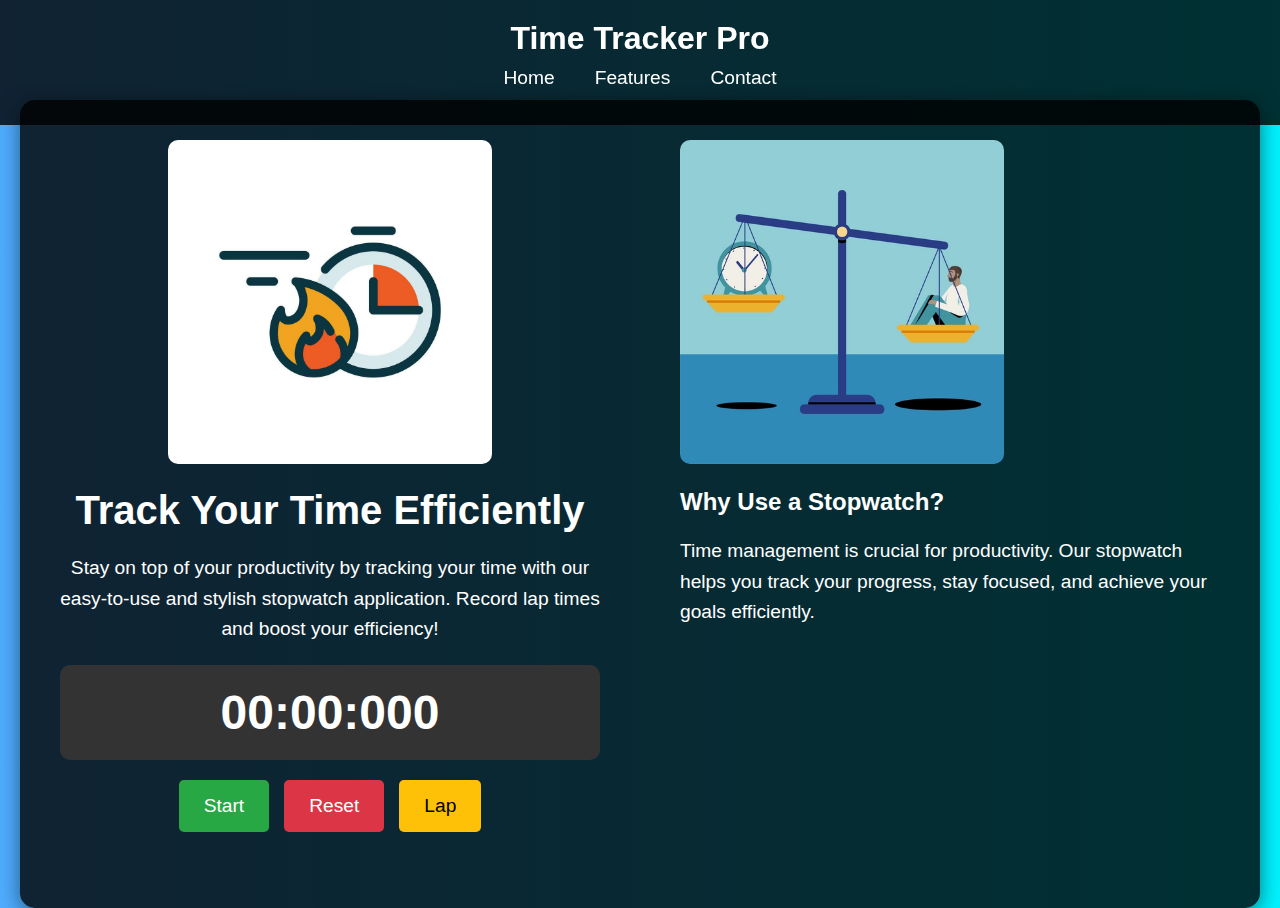
<file: index.html>
<!DOCTYPE html>
<html lang="en">
<head>
    <meta charset="UTF-8">
    <meta name="viewport" content="width=device-width, initial-scale=1.0">
    <title>Modern Stopwatch</title>
    <link rel="stylesheet" href="styles.css">
</head>
<body>

    <header>
        <div class="header-content">
            <h1>Time Tracker Pro</h1>
            <nav>
                <ul>
                    <li><a href="index.html">Home</a></li>
                    <li><a href="features.html">Features</a></li>
                    <li><a href="contact.html">Contact</a></li>
                </ul>
            </nav>
        </div>
    </header>

    <div class="container">
        <div class="stopwatch-section">
            <img src="stopwatch-banner.jpg" alt="Stopwatch Banner" class="banner-img">
            <h1>Track Your Time Efficiently</h1>
            <p>Stay on top of your productivity by tracking your time with our easy-to-use and stylish stopwatch application. 
			Record lap times and boost your efficiency!</p>

            <div class="stopwatch">
                <div class="time-display">
                    <span id="minutes">00</span>:<span id="seconds">00</span>:<span id="milliseconds">000</span>
                </div>
                <div class="buttons">
                    <button id="startPauseBtn" onclick="startPause()">Start</button>
                    <button id="resetBtn" onclick="reset()">Reset</button>
                    <button id="lapBtn" onclick="recordLap()">Lap</button>
                </div>
                <ul id="laps" class="laps-list"></ul>
            </div>
        </div>

        <div class="info-section">
            <img src="time-management.jpg" alt="Time Management" class="info-img">
            <h2>Why Use a Stopwatch?</h2>
            <p>Time management is crucial for productivity. Our stopwatch helps you track your progress, stay focused, 
			and achieve your goals efficiently.</p>
        </div>
    </div>

    <script src="script.js"></script>
</body>
</html>
</file>
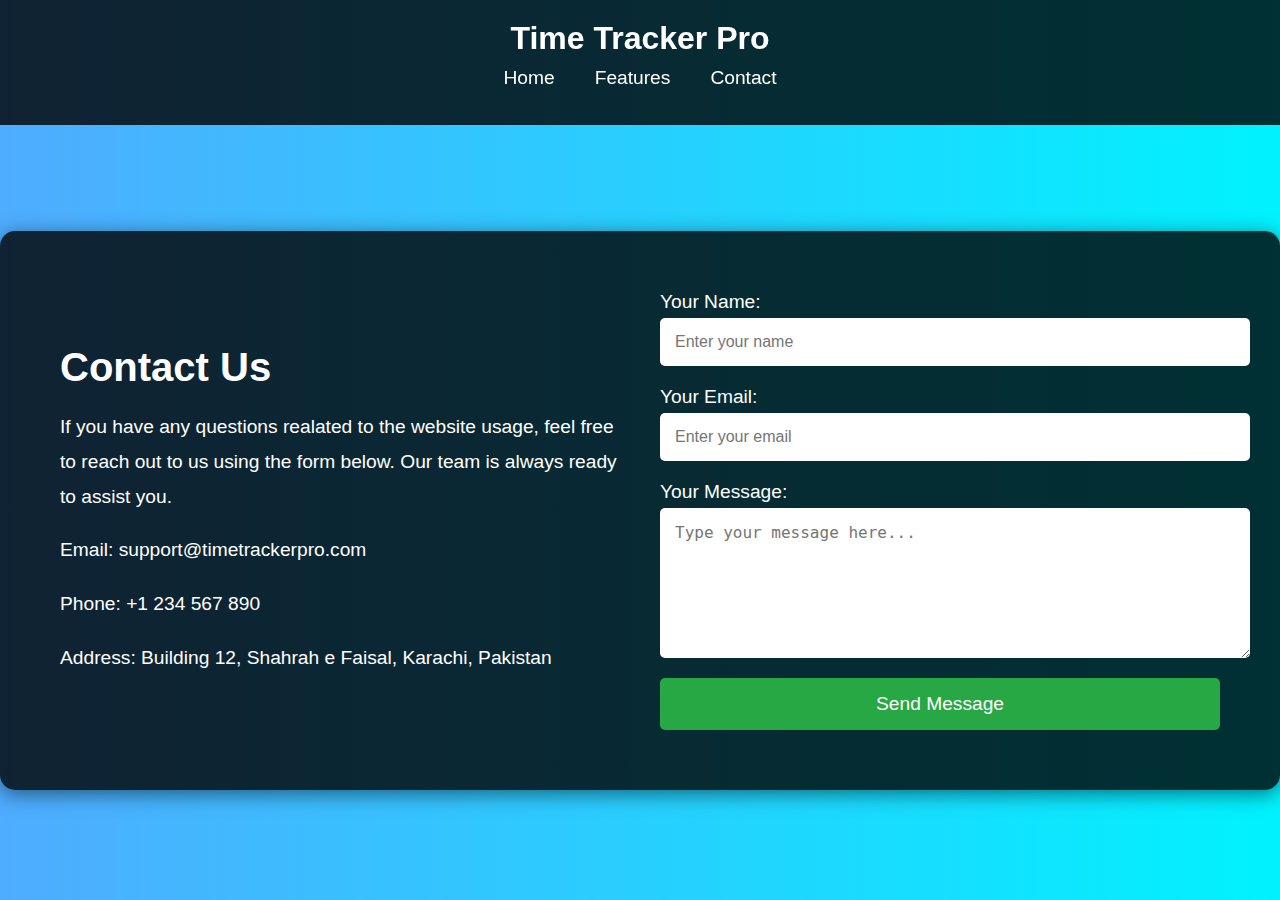
<file: contact.html>
<!DOCTYPE html>
<html lang="en">
<head>
    <meta charset="UTF-8">
    <meta name="viewport" content="width=device-width, initial-scale=1.0">
    <title>Contact - Time Tracker Pro</title>
    <link rel="stylesheet" href="styles.css">
</head>
<body>

    <header>
        <div class="header-content">
            <h1>Time Tracker Pro</h1>
            <nav>
                <ul>
                    <li><a href="index.html">Home</a></li>
                    <li><a href="features.html">Features</a></li>
                    <li><a href="contact.html">Contact</a></li>
                </ul>
            </nav>
        </div>
    </header>

    <div class="contact-container">
        <div class="contact-info">
            <h1>Contact Us</h1>
            <p>If you have any questions realated to the website usage, 
			feel free to reach out to us using the form below. Our team is always ready to assist you.</p>
            <p>Email: support@timetrackerpro.com</p>
            <p>Phone: +1 234 567 890</p>
            <p>Address: Building 12, Shahrah e Faisal, Karachi, Pakistan</p>
        </div>
        
        <div class="contact-form">
            <form action="#">
                <label for="name">Your Name:</label>
                <input type="text" id="name" placeholder="Enter your name" required>

                <label for="email">Your Email:</label>
                <input type="email" id="email" placeholder="Enter your email" required>

                <label for="message">Your Message:</label>
                <textarea id="message" placeholder="Type your message here..." required></textarea>

                <button type="submit">Send Message</button>
            </form>
        </div>
    </div>

</body>
</html>
</file>
<file: styles.css>
/* General Styling */
body {
    font-family: 'Arial', sans-serif;
    background: linear-gradient(to right, #4facfe, #00f2fe);
    color: #fff;
    margin: 0;
    padding: 0;
    display: flex;
    align-items: center;
    justify-content: center;
    min-height: 100vh;
}

/* Header */
header {
    background: rgba(0, 0, 0, 0.8);
    padding: 20px 40px;
    text-align: center;
    position: fixed;
    width: 100%;
    top: 0;
    z-index: 100;
}

.header-content h1 {
    font-size: 2rem;
    margin: 0;
}

nav ul {
    list-style: none;
    padding: 0;
    display: flex;
    justify-content: center;
    margin-top: 10px;
}

nav ul li {
    margin: 0 20px;
}

nav ul li a {
    text-decoration: none;
    color: #fff;
    font-size: 1.2rem;
    transition: color 0.3s;
}

nav ul li a:hover {
    color: #ffc107;
}


/* Container */
.container {
    margin-top: 100px; 
    display: flex;
    flex-wrap: wrap;
    gap: 40px;
    max-width: 1200px;
    width: 100%;
    padding: 20px;
    background: rgba(0, 0, 0, 0.8);
    border-radius: 15px;
    box-shadow: 0 4px 20px rgba(0, 0, 0, 0.5);
}


/* Stopwatch Section */
.stopwatch-section {
    flex: 1;
    text-align: center;
    padding: 20px;
}

.banner-img {
    max-width: 60%;
    border-radius: 10px;
}

h1 {
    font-size: 2.5rem;
    margin: 20px 0;
}

p {
    font-size: 1.2rem;
    line-height: 1.6;
}

/* Stopwatch Display */
.time-display {
    font-size: 3rem;
    font-weight: bold;
    margin: 20px 0;
    background: #333;
    padding: 20px;
    border-radius: 10px;
}

/* Buttons */
.buttons {
    display: flex;
    justify-content: center;
    gap: 15px;
    margin-top: 20px;
}

button {
    padding: 15px 25px;
    border: none;
    border-radius: 5px;
    font-size: 1.2rem;
    cursor: pointer;
    transition: all 0.3s ease;
}

#startPauseBtn {
    background: #28a745;
    color: #fff;
}

#startPauseBtn:hover {
    background: #218838;
}

#resetBtn {
    background: #dc3545;
    color: #fff;
}

#resetBtn:hover {
    background: #c82333;
}

#lapBtn {
    background: #ffc107;
    color: #000;
}

#lapBtn:hover {
    background: #e0a800;
}

/* Lap Times */
.laps-list {
    list-style: none;
    padding: 0;
    margin-top: 20px;
    max-height: 150px;
    overflow-y: auto;
}

.laps-list li {
    background: #444;
    padding: 10px;
    margin: 5px 0;
    border-radius: 5px;
    font-size: 1.2rem;
}

/* Info Section */
.info-section {
    flex: 1;
    text-align: left;
    padding: 20px;
}

.info-img {
    max-width: 60%;
    border-radius: 10px;
}

/* Responsive Design */
@media (max-width: 768px) {
    .container {
        flex-direction: column;
        text-align: center;
    }

    .buttons {
        flex-direction: column;
        gap: 10px;
    }
}
/* Contact Page Layout */
.contact-container {
    display: flex;
    align-items: center;
    justify-content: space-around;
    margin-top: 120px; 
    padding: 40px;
    max-width: 1200px;
    margin-left: auto;
    margin-right: auto;
    background: rgba(0, 0, 0, 0.8);
    border-radius: 15px;
    box-shadow: 0 4px 20px rgba(0, 0, 0, 0.5);
}

/* Contact Info */
.contact-info {
    flex: 1;
    padding: 20px;
}

.contact-info h1 {
    font-size: 2.5rem;
}

.contact-info p {
    font-size: 1.2rem;
    line-height: 1.8;
}

/* Contact Form */
.contact-form {
    flex: 1;
    padding: 20px;
}

form {
    display: flex;
    flex-direction: column;
}

form label {
    font-size: 1.2rem;
    margin-bottom: 5px;
}

form input, form textarea {
    padding: 15px;
    margin-bottom: 20px;
    border: none;
    border-radius: 5px;
    font-size: 1rem;
    width: 100%;
}

form textarea {
    height: 120px;
}

form button {
    padding: 15px 25px;
    border: none;
    border-radius: 5px;
    background: #28a745;
    color: #fff;
    font-size: 1.2rem;
    cursor: pointer;
    transition: all 0.3s ease;
}

form button:hover {
    background: #218838;
}

/* Responsive Design */
@media (max-width: 768px) {
    .contact-container {
        flex-direction: column;
        text-align: center;
    }

    .contact-info, .contact-form {
        width: 100%;
    }
}
/* Features Page */
.features-container {
    margin-top: 120px;
    padding: 50px;
    max-width: 1200px;
    margin-left: auto;
    margin-right: auto;
    background: rgba(0, 0, 0, 0.8);
    border-radius: 15px;
    box-shadow: 0 4px 20px rgba(0, 0, 0, 0.5);
    text-align: center;
}

.features-container h1 {
    font-size: 2.5rem;
    margin-bottom: 20px;
}

.features-container p {
    font-size: 1.2rem;
    line-height: 1.8;
    margin-bottom: 40px;
}

/* Feature Section */
.feature-section {
    display: flex;
    justify-content: space-between;
    flex-wrap: wrap;
    gap: 30px;
}

.feature-item {
    flex: 1;
    text-align: center;
    padding: 20px;
    background: #222;
    border-radius: 10px;
    box-shadow: 0 4px 10px rgba(0, 0, 0, 0.3);
}

.feature-item img {
    max-width: 100%;
    border-radius: 10px;
}

.feature-item h2 {
    font-size: 1.8rem;
    margin: 20px 0 10px;
    color: #ffc107;
}

.feature-item p {
    font-size: 1.1rem;
    line-height: 1.6;
}

/* Additional Features */
.feature-extra {
    margin-top: 50px;
    text-align: left;
}

.feature-extra h2 {
    font-size: 2rem;
    color: #ffc107;
}

.feature-extra ul {
    list-style: none;
    padding: 0;
}

.feature-extra ul li {
    font-size: 1.2rem;
    margin-bottom: 10px;
}

/* Responsive Design */
@media (max-width: 768px) {
    .feature-section {
        flex-direction: column;
        text-align: center;
    }
}
</file>
